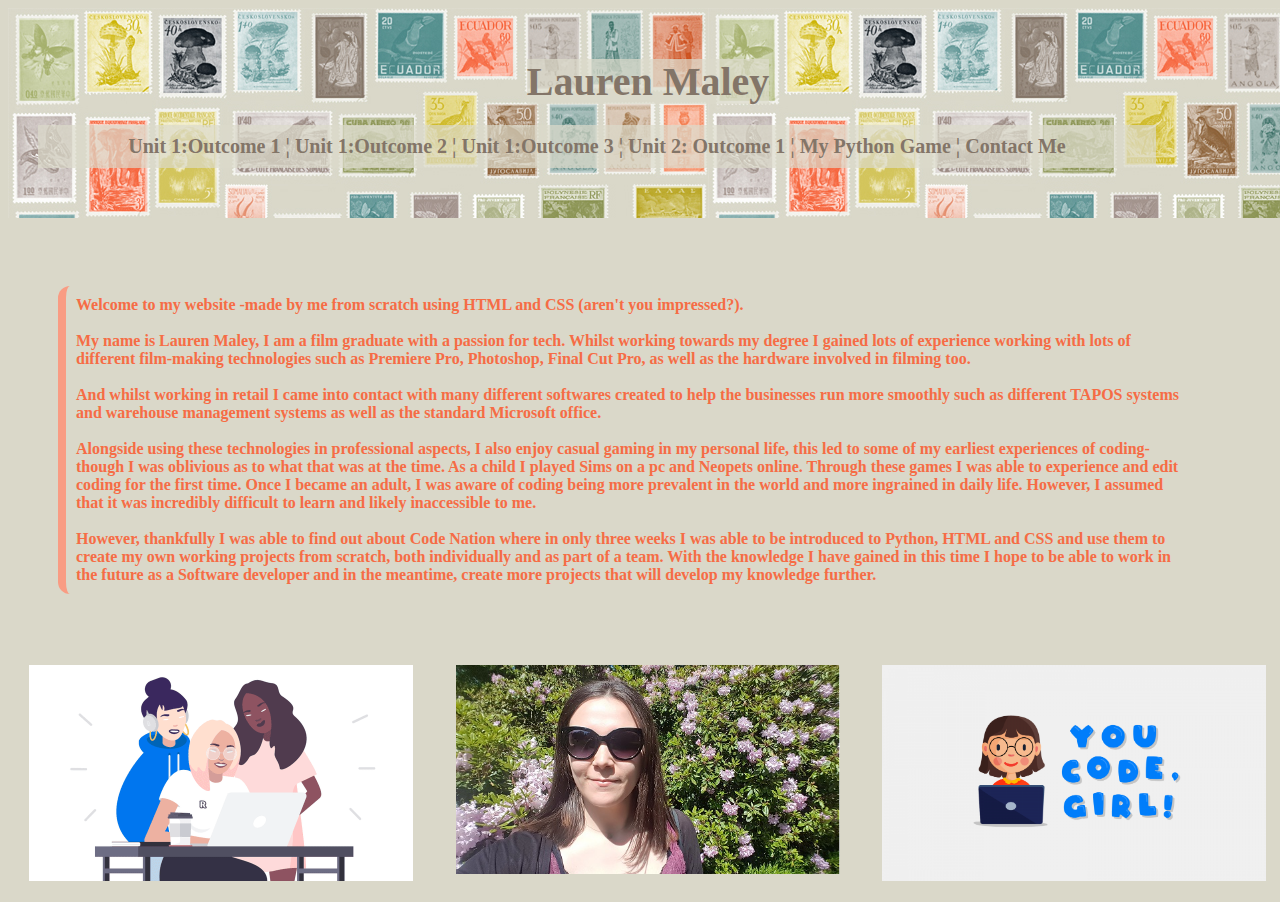
<file: index.html>
<!DOCTYPE html>
<html lang="en">
<head>
    <meta charset="UTF-8">
    <link rel="stylesheet" type="text/css" href="main.css">
    <title>Lauren Maley</title>
</head>
<body>

 
<div class = "monu">
  <p><a href="index.html"><h1>Lauren Maley</h1></a>
    <p class= "minimenu">
    <a href= "pageone.html"> Unit 1:Outcome 1 ¦</a>
    <a href= "pagetwo.html"> Unit 1:Outcome 2 ¦</a>
    <a href= "pagethree.html">Unit 1:Outcome 3 ¦</a>
    <a href= "pagefour.html"> Unit 2: Outcome 1 ¦</a>
    <a href= "python.html"> My Python Game ¦</a>
    <a href= "contactme.html"> Contact Me</a>
    </p>
</p></div>
<br>


<div><p class="index_box">
      <B> Welcome to my website -made by me from scratch using HTML and CSS (aren't you impressed?).
        <br>
        <br>
        My name is Lauren Maley, I am a film graduate with a passion for tech. Whilst working towards my degree I gained lots of experience working with lots of different film-making technologies such as Premiere Pro, Photoshop, Final Cut Pro, as well as the hardware involved in filming too. 
        <br>
        <br>
        And whilst working in retail I came into contact with many different softwares created to help the businesses run more smoothly such as  different TAPOS systems and warehouse management systems as well as the standard Microsoft office.
        <br>
        <br>
        Alongside using these technologies in professional aspects, I also enjoy casual gaming in my personal life, this led to some of my earliest experiences of coding- though I was oblivious as to what that was at the time. As a child I played Sims on a pc and Neopets online. Through these games I was able to experience and edit coding for the first time. Once I became an adult, I was aware of coding being more prevalent in the world and more ingrained in daily life. However, I assumed that it was incredibly difficult to learn and likely inaccessible to me. 
        <br>
        <br>
        However, thankfully I was able to find out about Code Nation where in only three weeks I was able to be introduced to Python, HTML and CSS and use them to create my own working projects from scratch, both individually and as part of a team. With the knowledge I have gained in this time I hope to be able to work in the future as a Software developer and in the meantime, create more projects that will develop my knowledge further.</B>
      <br>
  </p></div>
  <div> 
    <img class="pic"src="gcodes.png"> 
    <img class="pic"src="fafl.png"> 
    <img class="pic"src="codeg.png">
  </div>
</body>
</html>
</file>
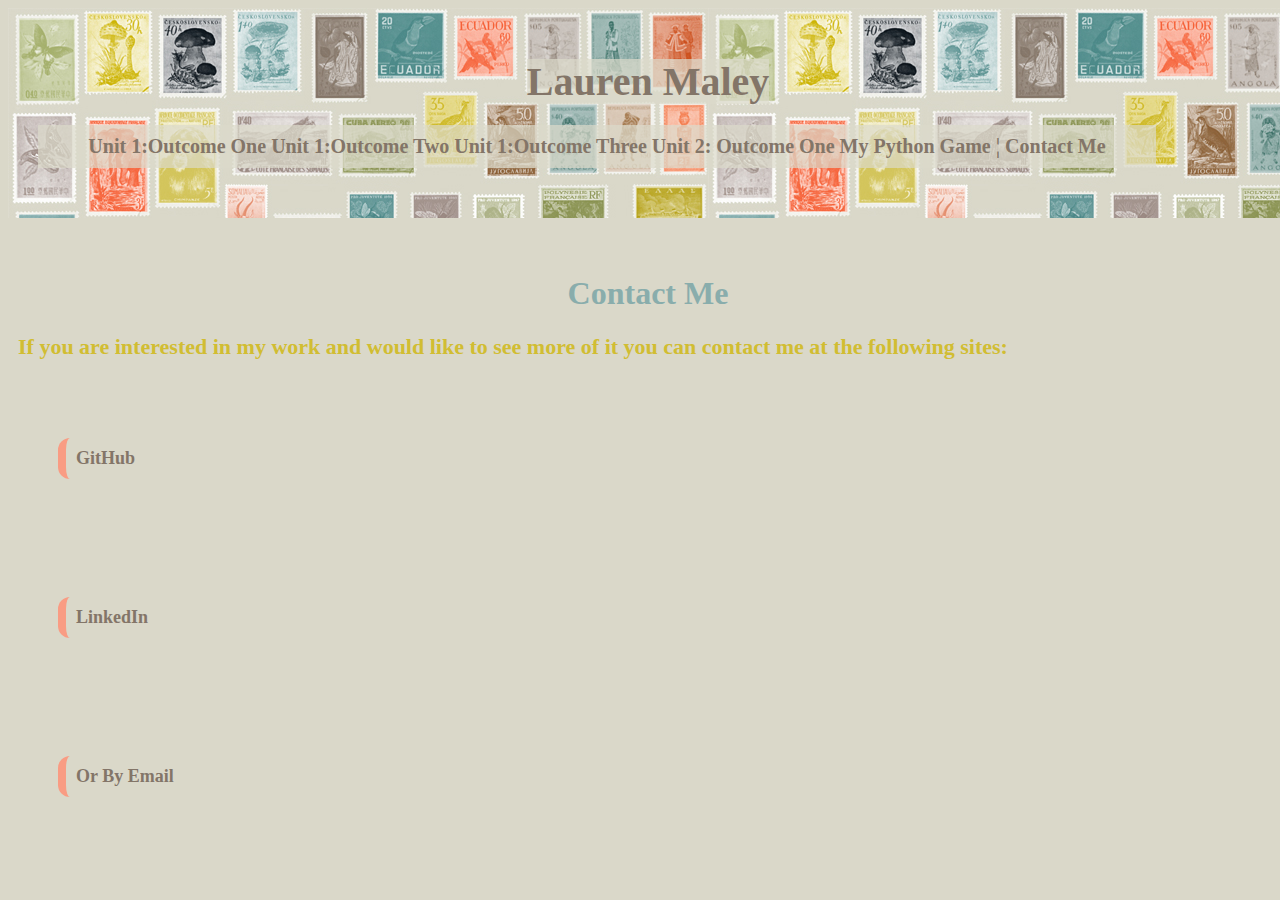
<file: contactme.html>
<!DOCTYPE html>
<html lang="en">
<head>
    <meta charset="UTF-8">
    <link rel="stylesheet" type="text/css" href="main.css">
    <title>Contact Me</title>
</head>
<body>
    <div class = "monu">
        <p><a href="index.html"><h1>Lauren Maley</h1></a>
          <p class= "minimenu">
          <a href= "pageone.html"> Unit 1:Outcome One</a>
          <a href= "pagetwo.html"> Unit 1:Outcome Two</a>
          <a href= "pagethree.html">Unit 1:Outcome Three</a>
          <a href= "pagefour.html"> Unit 2: Outcome One</a>
          <a href= "python.html"> My Python Game ¦</a>
          <a href= "contactme.html"> Contact Me</a>
          </p>
      </p></div>
      <br>
<br>

<h1 class= "sub_head">Contact Me</h1>
<div>
    <p class=page_c_heading>
        If you are interested in my work and would like to see more of it you can contact me at the following sites:
    </p>
    <br>
    <div>
    <p class=social>
        <a href="https://github.com/LaurenMaley">GitHub</a>
    </p>
    <br>
    <p class=social>
        <a href="https://www.linkedin.com/in/lmaley/">LinkedIn</a>
    </p>
    <br>
    <p class=social>
        <a href="mailto: memailivid@gmail.com">Or By Email</a>
    </p>
    </p>
    </div>
</div>
</body>
</html>
</file>
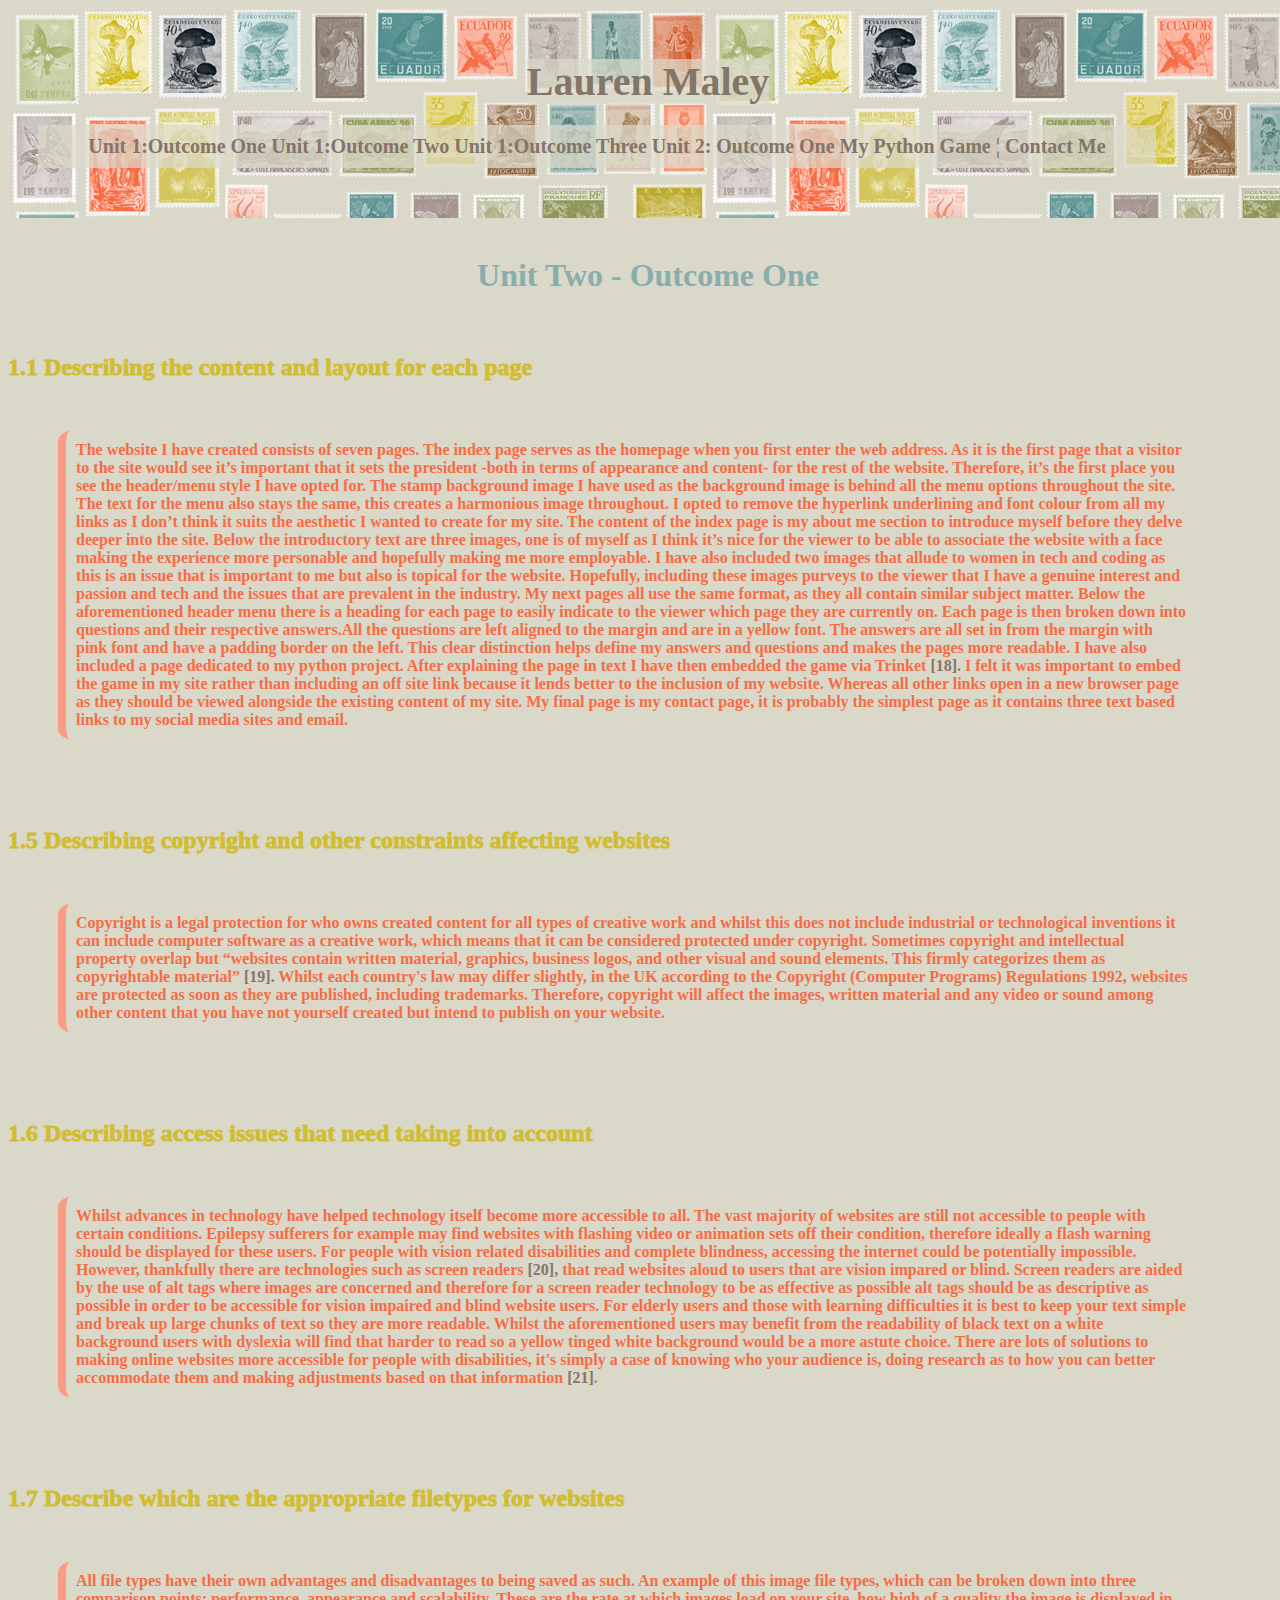
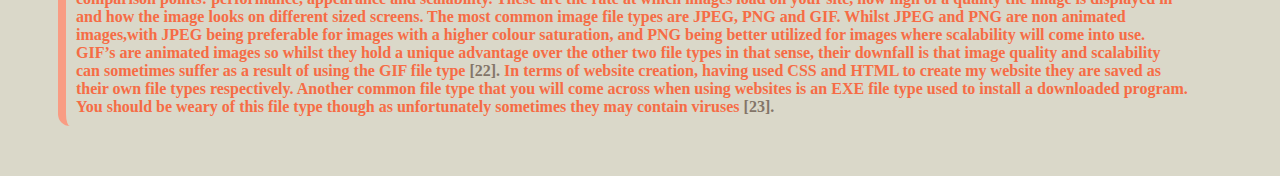
<file: pagefour.html>
<!DOCTYPE html>
<html lang="en">
<head>
    <meta charset="UTF-8">
    <link rel="stylesheet" type="text/css" href="main.css">
    <title>Unit 2- Outcome 1</title>
</head>
<body>
    <div class = "monu">
        <p><a href="index.html"><h1>Lauren Maley</h1></a>
          <p class= "minimenu">
          <a href= "pageone.html"> Unit 1:Outcome One</a>
          <a href= "pagetwo.html"> Unit 1:Outcome Two</a>
          <a href= "pagethree.html">Unit 1:Outcome Three</a>
          <a href= "pagefour.html"> Unit 2: Outcome One</a>
          <a href= "python.html"> My Python Game ¦</a>
          <a href= "contactme.html"> Contact Me</a>
          </p>
      </p></div>
      <br>
<h1 class=sub_head>Unit Two - Outcome One</h1>   
<div>
    <br>
    <h2 class="page_one_heading">1.1 Describing the content and layout for each page</h2>
    <P class="page_one_a">
        The website I have created consists of seven pages. The index page serves as the homepage when you first enter the web address. As it is the first page that a visitor to the site would see it’s important that it sets the president -both in terms of appearance and content- for the rest of the website. Therefore, it’s the first place you see the header/menu style I have opted for. The stamp background image I have used as the background image is behind all the menu options throughout the site. The text for the menu also stays the same, this creates a harmonious image throughout. I opted to remove the hyperlink underlining and  font colour from all my links as I don’t think it suits the aesthetic I wanted to create for my site. The content of the index page is my about me section to introduce myself before they delve deeper into the site. Below the introductory text are three images, one is of myself as I think it’s nice for the viewer to be able to associate the website with a face making the experience more personable and hopefully making me more employable. I have also included two images that allude to women in tech and coding as this is an issue that is important to me but also is topical for the website. Hopefully, including these images purveys to the viewer that I have a genuine interest and passion and tech and the issues that are prevalent in the industry. My next pages all use the same format, as they all contain similar subject matter. Below the aforementioned header menu there is a  heading for each page to easily indicate to the viewer which page they are currently on. Each page is then broken down into questions and their respective answers.All the questions are left aligned to the margin and are in a yellow font. The answers are all set in from the margin with pink font and have a padding border on the left. This clear distinction helps define my answers and questions and makes the pages more readable. I have also included a page dedicated to my python project. After explaining the page in text I have then embedded the game via Trinket <a href="https://trinket.io/">[18].</a> I felt it was important to embed the game in my site rather than including an off site link because it lends better to the inclusion of my website. Whereas all other links open in a new browser page as they should be viewed alongside the existing content of my site. My final page is my contact page, it is probably the simplest page as it contains three text based links to my social media sites and email.
    </P>
    <br>
    <h2 class="page_one_heading">1.5 Describing copyright and other constraints affecting websites</h2>
    <P class="page_one_a">
        Copyright is a legal protection for who owns created content for all types of creative work and whilst this does not include industrial or technological inventions it can include computer software as a creative work, which means that it can be considered protected under copyright. Sometimes copyright and intellectual property overlap but “websites contain written material, graphics, business logos, and other visual and sound elements. This firmly categorizes them as copyrightable material” <a href="https://www.termsfeed.com/blog/website-copyright-law/#U_K">[19].</a> Whilst each country's law may differ slightly, in the UK according to the Copyright (Computer Programs) Regulations 1992, websites are protected as soon as they are published, including trademarks. Therefore, copyright will affect the images, written material and  any video or sound among other content that you have not yourself created but intend to publish on your website.
    </P>
    <br>
    <h2 class="page_one_heading">1.6 Describing access issues that need taking into account</h2>
    <P class="page_one_a">
        Whilst advances in technology have helped technology itself become more accessible to all. The vast majority of websites are still not accessible to people with certain conditions. Epilepsy sufferers for example may find websites with flashing video or animation sets off their condition, therefore ideally a flash warning should be displayed for these users. For people with vision related disabilities and complete blindness, accessing the internet could be potentially impossible. However, thankfully there are technologies such as screen readers <a href="https://www.afb.org/blindness-and-low-vision/using-technology/assistive-technology-products/screen-readers">[20],</a> that read websites aloud to users that are vision impared or blind. Screen readers are aided by the use of alt tags where images are concerned and therefore for a screen reader technology to be as effective as possible alt tags should be as descriptive as possible in order to be accessible for vision impaired and blind website users.  For elderly users and those with learning difficulties it is best to keep your text simple and break up large chunks of text so they are more readable. Whilst the aforementioned users may benefit from the readability of black text on a white background users with dyslexia will find that harder to read so a yellow tinged white background would be a more astute choice. There are lots of solutions to making online websites more accessible for people with disabilities, it's simply a case of knowing who your audience is, doing research as to how you can better accommodate them and making adjustments based on that information <a href= "https://mashable.com/2014/04/22/website-disability-friendly/?europe=true">[21]</a>.
    </P>
    <br>
    <h2 class="page_one_heading">1.7 Describe which are the appropriate filetypes for websites</h2>
    <P class="page_one_a">
        All file types have their own advantages and disadvantages to being saved as such. An example of this image file types, which can be broken down into three comparison points: performance, appearance and scalability. These are the rate at which images load on your site, how high of a quality the image is displayed in and how the image looks on different sized screens. The most common image file types are JPEG, PNG and GIF. Whilst JPEG and PNG are non animated images,with JPEG being preferable for images with a higher colour saturation, and PNG being better utilized for images where scalability will come into use. GIF’s are animated images so whilst they hold a unique advantage over the other two file types in that sense, their downfall is that image quality and scalability can sometimes suffer as a result of using the GIF file type <a href="https://themeisle.com/blog/best-image-format/">[22].</a> In terms of website creation, having used CSS and HTML to create my website they are saved as their own file types respectively. Another common file type that you will come across when using websites is an EXE file type used to install a downloaded program. You should be weary of this file type though as unfortunately sometimes they may contain viruses <a href=" https://www.yourhtmlsource.com/starthere/fileformats.html">[23].</a>
</div>
</p>
</div>
</body>
</html>
</file>
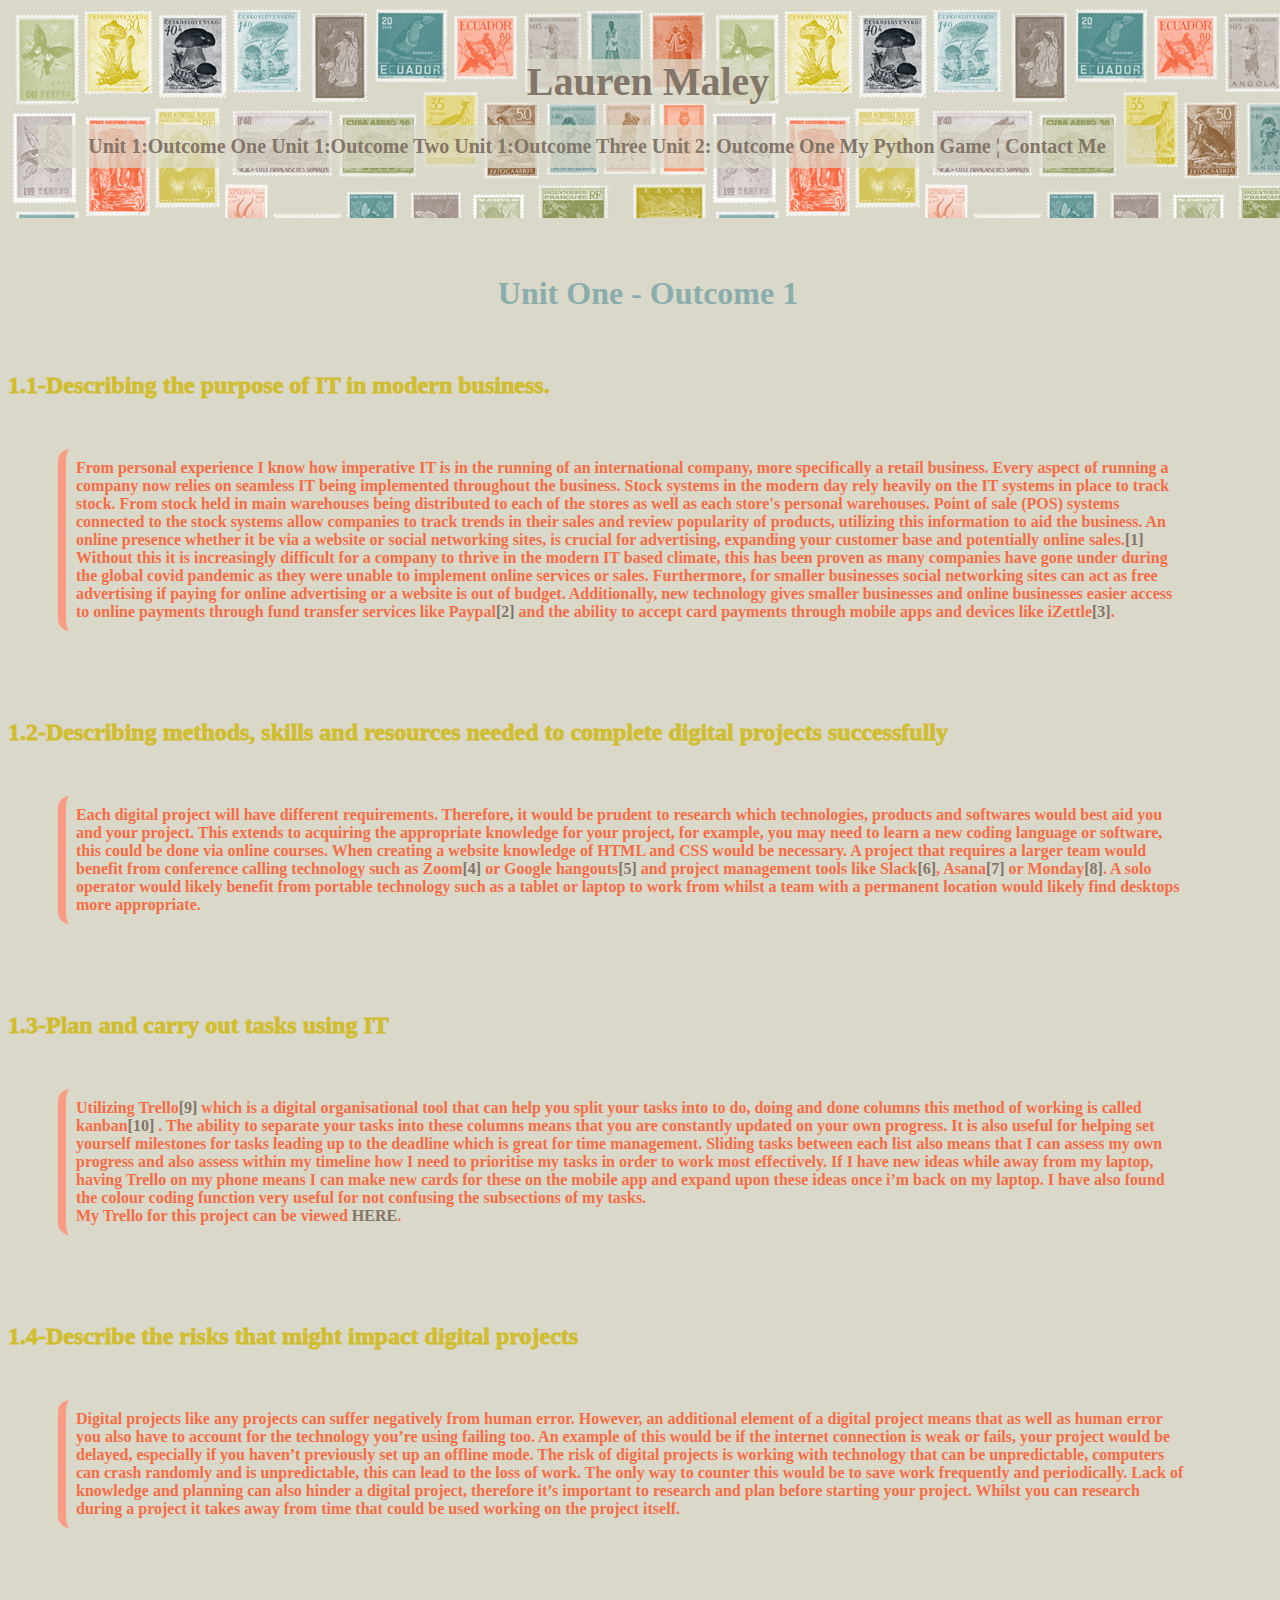
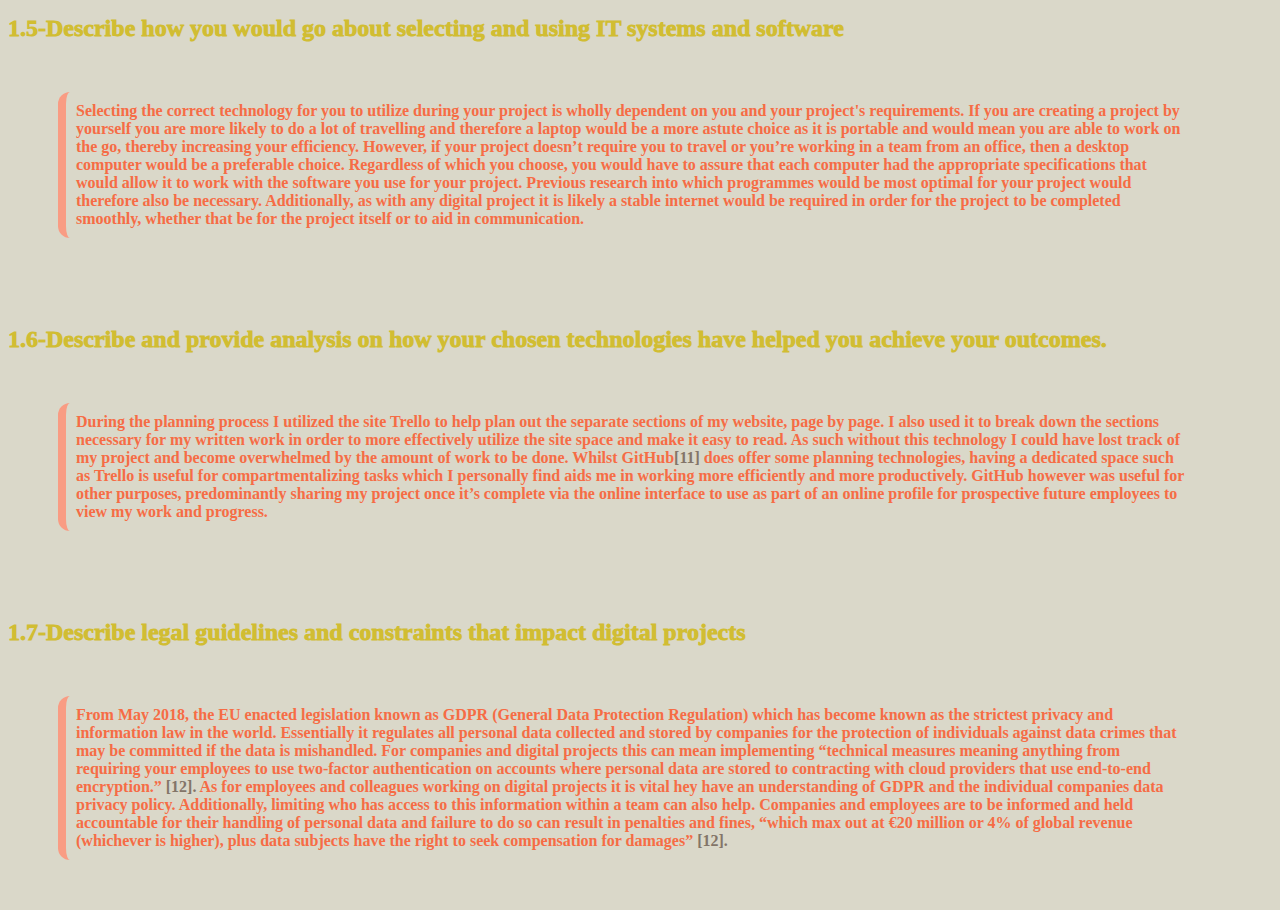
<file: pageone.html>
<!DOCTYPE html>
<html lang="en">
<head>
    <meta charset="UTF-8">
    <link rel="stylesheet" type="text/css" href="main.css">
    <title>Unit 1- Outcome 1</title>
</head>
<body>
  <div class = "monu">
    <p><a href="index.html"><h1>Lauren Maley</h1></a>
      <p class= "minimenu">
      <a href= "pageone.html"> Unit 1:Outcome One</a>
      <a href= "pagetwo.html"> Unit 1:Outcome Two</a>
      <a href= "pagethree.html">Unit 1:Outcome Three</a>
      <a href= "pagefour.html"> Unit 2: Outcome One</a>
      <a href= "python.html"> My Python Game ¦</a>
      <a href= "contactme.html"> Contact Me</a>
      </p>
  </p></div>
  <br>
      <br>
    <h1 class=sub_head>Unit One - Outcome 1</h1>
  <div>
  <br>
  <h2 class="page_one_heading">1.1-Describing the purpose of IT in modern business.</h2>
  <P class="page_one_a">
    From personal experience I know how imperative IT is in the running of an international company, more specifically a retail business. Every aspect of running a company now relies on seamless IT being implemented throughout the business. Stock systems in the modern day rely heavily on the IT systems in place to track stock. From stock held in main warehouses being distributed to each of the stores as well as each store's personal warehouses. Point of sale (POS) systems connected to the stock systems allow companies to track trends in their sales and review popularity of products, utilizing this information to aid the business. An online presence whether it be via a website or social networking sites, is crucial for advertising, expanding your customer base and potentially online sales.<a href= "https://smallbusiness.chron.com/information-technology-its-role-modern-organization-1800.html">[1]</a> Without this it is increasingly difficult for a company to thrive in the modern IT based climate, this has been proven as many companies have gone under during the global covid pandemic as they were unable to implement online services or sales. Furthermore, for smaller businesses social networking sites can act as free advertising if paying for online advertising or a website is out of budget. Additionally, new technology gives smaller businesses and online businesses easier access to online payments through fund transfer services like Paypal<a href="https://www.paypal.com/">[2]</a> and the ability to accept card payments through mobile apps and devices like iZettle<a href="https://www.izettle.com/gb">[3]</a>.
  </P>
  <br>
  <h2 class="page_one_heading">1.2-Describing methods, skills and resources needed to complete digital projects successfully</h2>
  <p class="page_one_a">
    Each digital project will have different requirements. Therefore, it would be prudent to research which technologies, products and softwares would best aid you and your project. This extends to acquiring the appropriate knowledge for your project, for example, you may need to learn a new coding language or software, this could be done via online courses. When creating a website knowledge of HTML and CSS would be necessary. A project that requires a larger team would benefit from conference calling technology such as Zoom<a href="https://zoom.us/">[4]</a> or Google hangouts<a href="https://chrome.google.com/webstore/detail/google-hangouts/nckgahadagoaajjgafhacjanaoiihapd?hl=en">[5]</a> and project management tools like Slack<a href="https://slack.com/intl/en-gb/">[6]</a>, Asana<a href="https://asana.com/campaign/pac/see?&utm_campaign=Brand--UK--EN--Core--EX&utm_source=google&utm_medium=pd_cpc_br&gclid=CjwKCAjwsan5BRAOEiwALzomX9HeLCzZx2ChFnlNR7c9Ba1CsZlXy0TlAh8dqY1odJUtPX7aCSKa6BoCOIYQAvD_BwE&gclsrc=aw.ds">[7]</a> or Monday<a href="https://monday.com/?utm_source=adwordsbrand&utm_campaign=gb-brand-e-desk&aw_keyword=monday&aw_match_type=e&gclid=CjwKCAjw34n5BRA9EiwA2u9k37zd4difQ-49oTu68313NJXHFbaz72-IulhB2CoCv3L5yff-jmipRxoC1J4QAvD_BwE">[8]</a>. A solo operator would likely benefit from portable technology such as a tablet or laptop to work from whilst a team with a permanent location would likely find desktops more appropriate.
  </p>
  <br>
  <h2 class="page_one_heading">1.3-Plan and carry out tasks using IT </h2>
  <p class="page_one_a">
    Utilizing Trello<a href="https://trello.com/home">[9]</a> which is a digital organisational tool that can help you split your tasks into to do, doing and done columns this method of working is called kanban<a href="https://kanbanize.com/kanban-resources/getting-started/what-is-kanban">[10]</a> . The ability to separate your tasks into these columns means that you are constantly updated on your own progress. It is also useful for helping set yourself milestones for tasks leading up to the deadline which is great for time management. Sliding tasks between each list also means that I can assess my own progress and also assess within my timeline how I need to prioritise my tasks in order to work most effectively. If I have new ideas while away from my laptop, having Trello on my phone means I can make new cards for these on the mobile app and expand upon these ideas once i’m back on my laptop. I have also found the colour coding function very useful for not confusing the subsections of my tasks.
    <br>
    My Trello for this project can be viewed <a href= "https://trello.com/b/qxswMTWF/website-coursework">HERE</a>.
  </p>
  <br>
  <h2 class="page_one_heading">1.4-Describe the risks that might impact digital projects </h2>
  <p class="page_one_a">
    Digital projects like any projects can suffer negatively from human error. However, an additional element of  a digital project means that as well as human error you also have to account for the technology you’re using failing too. An example of this would be if the internet connection is weak or fails, your project would be delayed, especially if you haven’t previously set up an offline mode. The risk of digital projects is working with technology that can be unpredictable, computers can crash randomly and is unpredictable, this can lead to the loss of work. The only way to counter this would be to save work frequently and periodically. Lack of knowledge and planning can also hinder a digital project, therefore it’s important to research and plan before starting your project. Whilst you can research during a project it takes away from time that could be used working on the project itself.
  </p>
  <br>
  <h2 class="page_one_heading">1.5-Describe how you would go about selecting and using IT systems and software</h2>
  <p class="page_one_a">
    Selecting the correct technology for you to utilize during your project is wholly dependent on you and your project's requirements. If you are creating a project by yourself you are more likely to do a lot of travelling and therefore a laptop would be a more astute choice as it is portable and would mean you are able to work on the go, thereby increasing your efficiency. However, if your project doesn’t require you to travel or you’re working in a team from an office, then a desktop computer would be a preferable choice. Regardless of which you choose, you would have to assure that each computer had the appropriate specifications that would allow it to work with the software you use for your project. Previous research into which programmes would be most optimal for your project would therefore also be necessary. Additionally, as with any digital project it is likely a stable internet would be required in order for the project to be completed smoothly, whether that be for the project itself or to aid in communication.
  </p>
  <br>
  <h2 class="page_one_heading">1.6-Describe and provide analysis on how your chosen technologies have helped you achieve your outcomes.</h2>
  <p class="page_one_a">
    During the planning process I utilized the site Trello to help plan out the separate sections of my website, page by page. I also used it to break down the sections necessary for my written work in order to more effectively utilize the site space and make it easy to read. As such without this technology I could have lost track of my project and become overwhelmed by the amount of work to be done. Whilst GitHub<a href="https://github.com/">[11]</a> does offer some planning technologies, having a dedicated space such as Trello is useful for compartmentalizing tasks which I personally find aids me in working more efficiently and more productively. GitHub however was useful for other purposes, predominantly sharing my project once it’s complete via the online interface to use as part of an online profile for prospective future employees to view my work and progress.
  </p>
  <br>
  <h2 class="page_one_heading">1.7-Describe legal guidelines and constraints that impact digital projects</h2>
  <p class="page_one_a">
    From May 2018, the EU enacted legislation known as GDPR (General Data Protection Regulation) which has become known as the strictest privacy and information law in the world. Essentially it regulates all personal data collected and stored by companies for the protection of individuals against data crimes that may be committed if the data is mishandled. For companies and digital projects this can mean implementing “technical measures meaning anything from requiring your employees to use two-factor authentication on accounts where personal data are stored to contracting with cloud providers that use end-to-end encryption.” <a href="https://gdpr.eu/what-is-gdpr/">[12].</a> As for employees and colleagues working on digital projects it is vital hey have an understanding of GDPR and the individual companies data privacy policy. Additionally, limiting who has access to this information within a team can also help. Companies and employees are to be informed and held accountable for their handling of personal data and failure to do so can result in penalties and fines, “which max out at €20 million or 4% of global revenue (whichever is higher), plus data subjects have the right to seek compensation for damages” <a href="https://gdpr.eu/what-is-gdpr/">[12].</a>
  </p>
  </div>
</body>
</html>
</file>
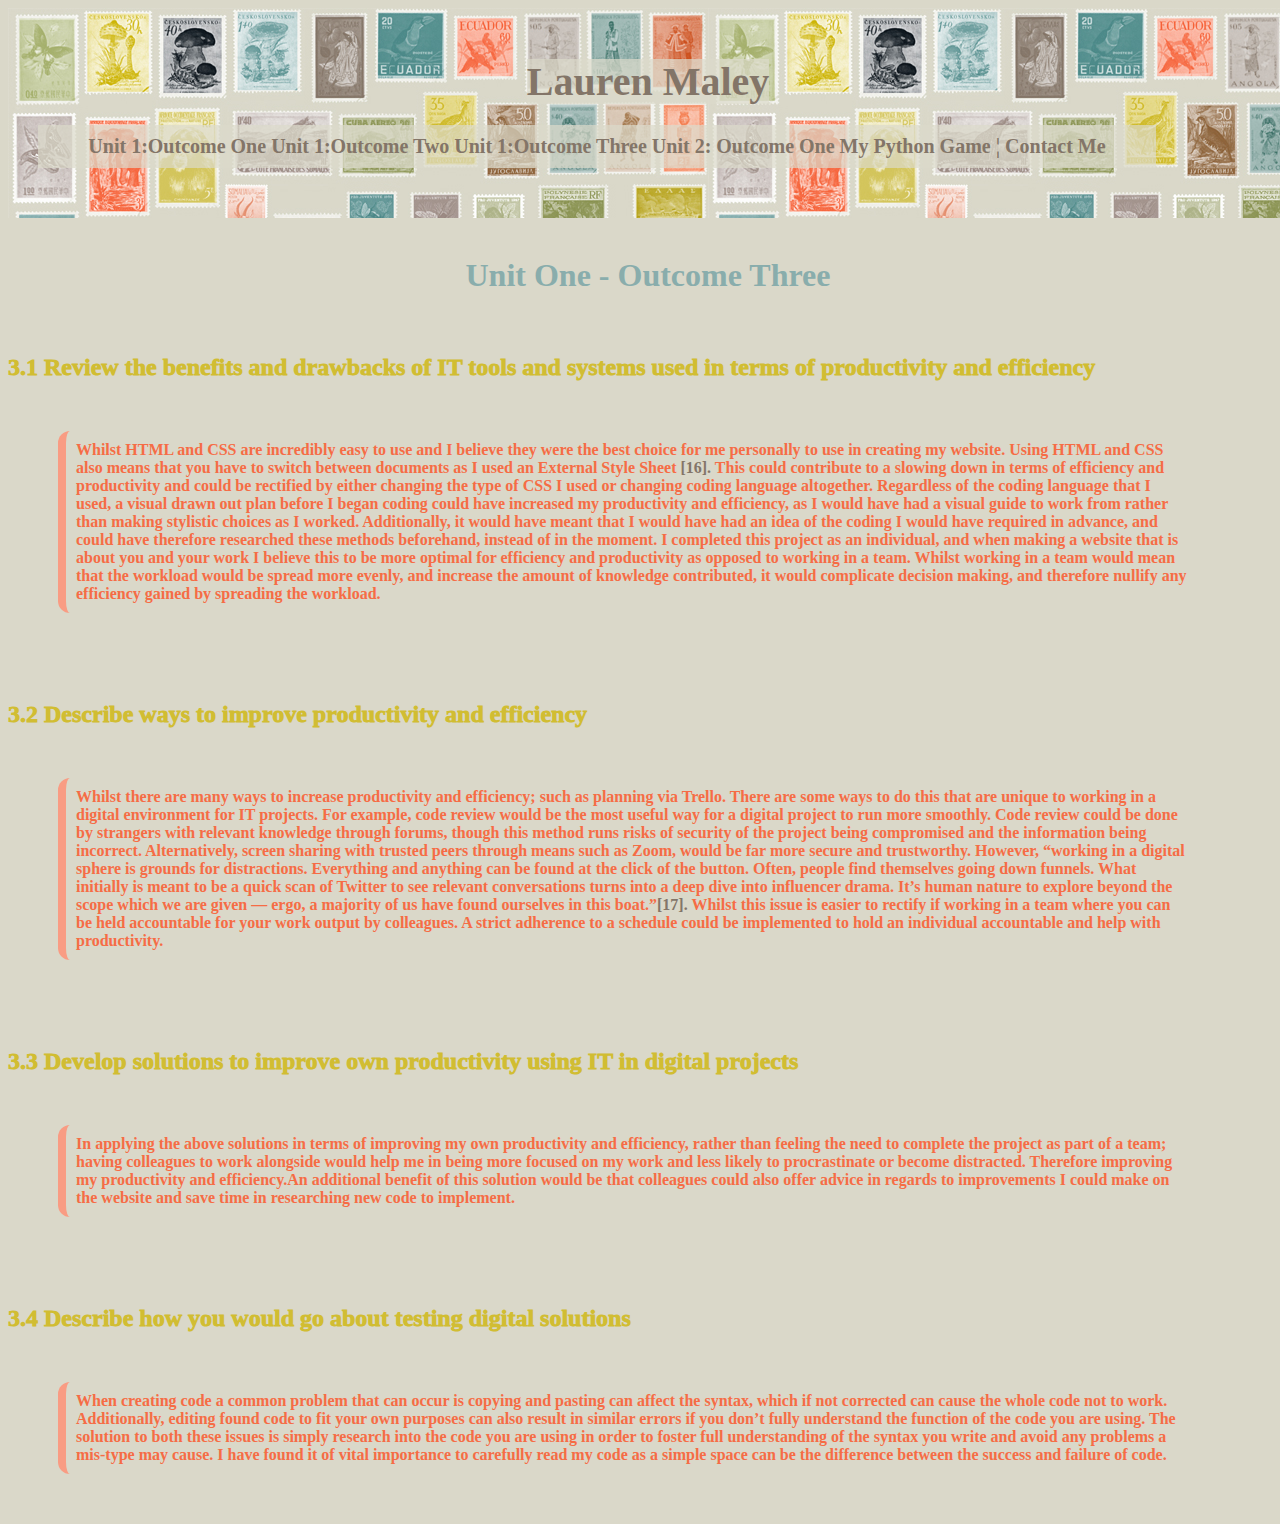
<file: pagethree.html>
<!DOCTYPE html>
<html lang="en">
<head>
    <meta charset="UTF-8">
    <link rel="stylesheet" type="text/css" href="main.css">
    <title>Unit 1- Outcome 3</title>
</head>
<body>
    <div class = "monu">
        <p><a href="index.html"><h1>Lauren Maley</h1></a>
          <p class= "minimenu">
          <a href= "pageone.html"> Unit 1:Outcome One</a>
          <a href= "pagetwo.html"> Unit 1:Outcome Two</a>
          <a href= "pagethree.html">Unit 1:Outcome Three</a>
          <a href= "pagefour.html"> Unit 2: Outcome One</a>
          <a href= "python.html"> My Python Game ¦</a>
          <a href= "contactme.html"> Contact Me</a>
          </p>
      </p></div>
      <br>
    <h1 class=sub_head>Unit One - Outcome Three</h1>
    <div>
        <br>
        <h2 class="page_one_heading">3.1 Review the benefits and drawbacks of IT tools and systems used in terms of productivity and efficiency</h2>
        <P class="page_one_a">
            Whilst HTML and CSS are incredibly easy to use and I believe they were the best choice for me personally to use in creating my website. Using HTML and CSS also means that you have to switch between documents as I used an External Style Sheet <a href="https://www.hostinger.com/tutorials/difference-between-inline-external-and-internal-css">[16].</a> This could contribute to a slowing down in terms of efficiency and productivity and could be rectified by either changing the type of CSS I used or changing coding language altogether. Regardless of the coding language that I used, a visual drawn out plan before I began coding could have increased my productivity and efficiency, as I would have had a visual guide to work from rather than making stylistic choices as I worked. Additionally, it would have meant that I would have had an idea of the coding I would have required in advance, and could have therefore researched these methods beforehand, instead of in the moment. I completed this project as an individual, and when making a website that is about you and your work I believe this to be more optimal for efficiency and productivity as opposed to working in a team. Whilst working in a team would mean that the workload would be spread more evenly, and increase the amount of knowledge contributed, it would complicate decision making, and therefore nullify any efficiency gained by spreading the workload.
        </P>
        <br>
        <h2 class="page_one_heading">3.2 Describe ways to improve productivity and efficiency</h2>
        <P class="page_one_a">
            Whilst there are many ways to increase productivity and efficiency; such as planning via Trello. There are some ways to do this that are unique to working in a digital environment for IT  projects. For example, code review would be the most useful way for a digital project to run more smoothly. Code review could be done by strangers with relevant knowledge through forums, though this method runs risks of security of the project being compromised and the information being incorrect. Alternatively, screen sharing with trusted peers through means such as Zoom, would be far more secure and trustworthy. However, “working in a digital sphere is grounds for distractions. Everything and anything can be found at the click of the button. Often, people find themselves going down funnels. What initially is meant to be a quick scan of Twitter to see relevant conversations turns into a deep dive into influencer drama. It’s human nature to explore beyond the scope which we are given — ergo, a majority of us have found ourselves in this boat.”<a href="https://readwrite.com/2019/10/01/5-ways-digital-world-advancements-improve-productivity/">[17].</a> Whilst this issue is easier to rectify if working in a team where you can be held accountable for your work output by colleagues. A strict adherence to a schedule could be implemented to hold an individual accountable and help with productivity.
        </P>
        <br>
        <h2 class="page_one_heading">3.3 Develop solutions to improve own productivity using IT in digital projects</h2>
        <P class="page_one_a">
            In applying the above solutions in terms of improving my own productivity and efficiency, rather than feeling the need to complete the project as part of a team; having colleagues to work alongside would help me in being more focused on my work and less likely to procrastinate or become distracted. Therefore improving my productivity and efficiency.An additional benefit of this solution would be that colleagues could also offer advice in regards to improvements I could make on the website and save time in researching new code to implement.
        </P>
        <br>
        <h2 class="page_one_heading">3.4 Describe how you would go about testing digital solutions</h2>
        <P class="page_one_a">
            When creating code a common problem that can occur is copying and pasting can affect the syntax, which if not corrected can cause the whole code not to work. Additionally, editing found code to fit your own purposes can also result in similar errors if you don’t fully understand the function of the code you are using. The solution to both these issues is simply research into the code you are using in order to foster full understanding of the syntax you write and avoid any problems a mis-type may cause. I have found it of vital importance to carefully read my code as a simple space can be the difference between the success and failure of code.
        </P>
</div>
</body>
</html>
</file>
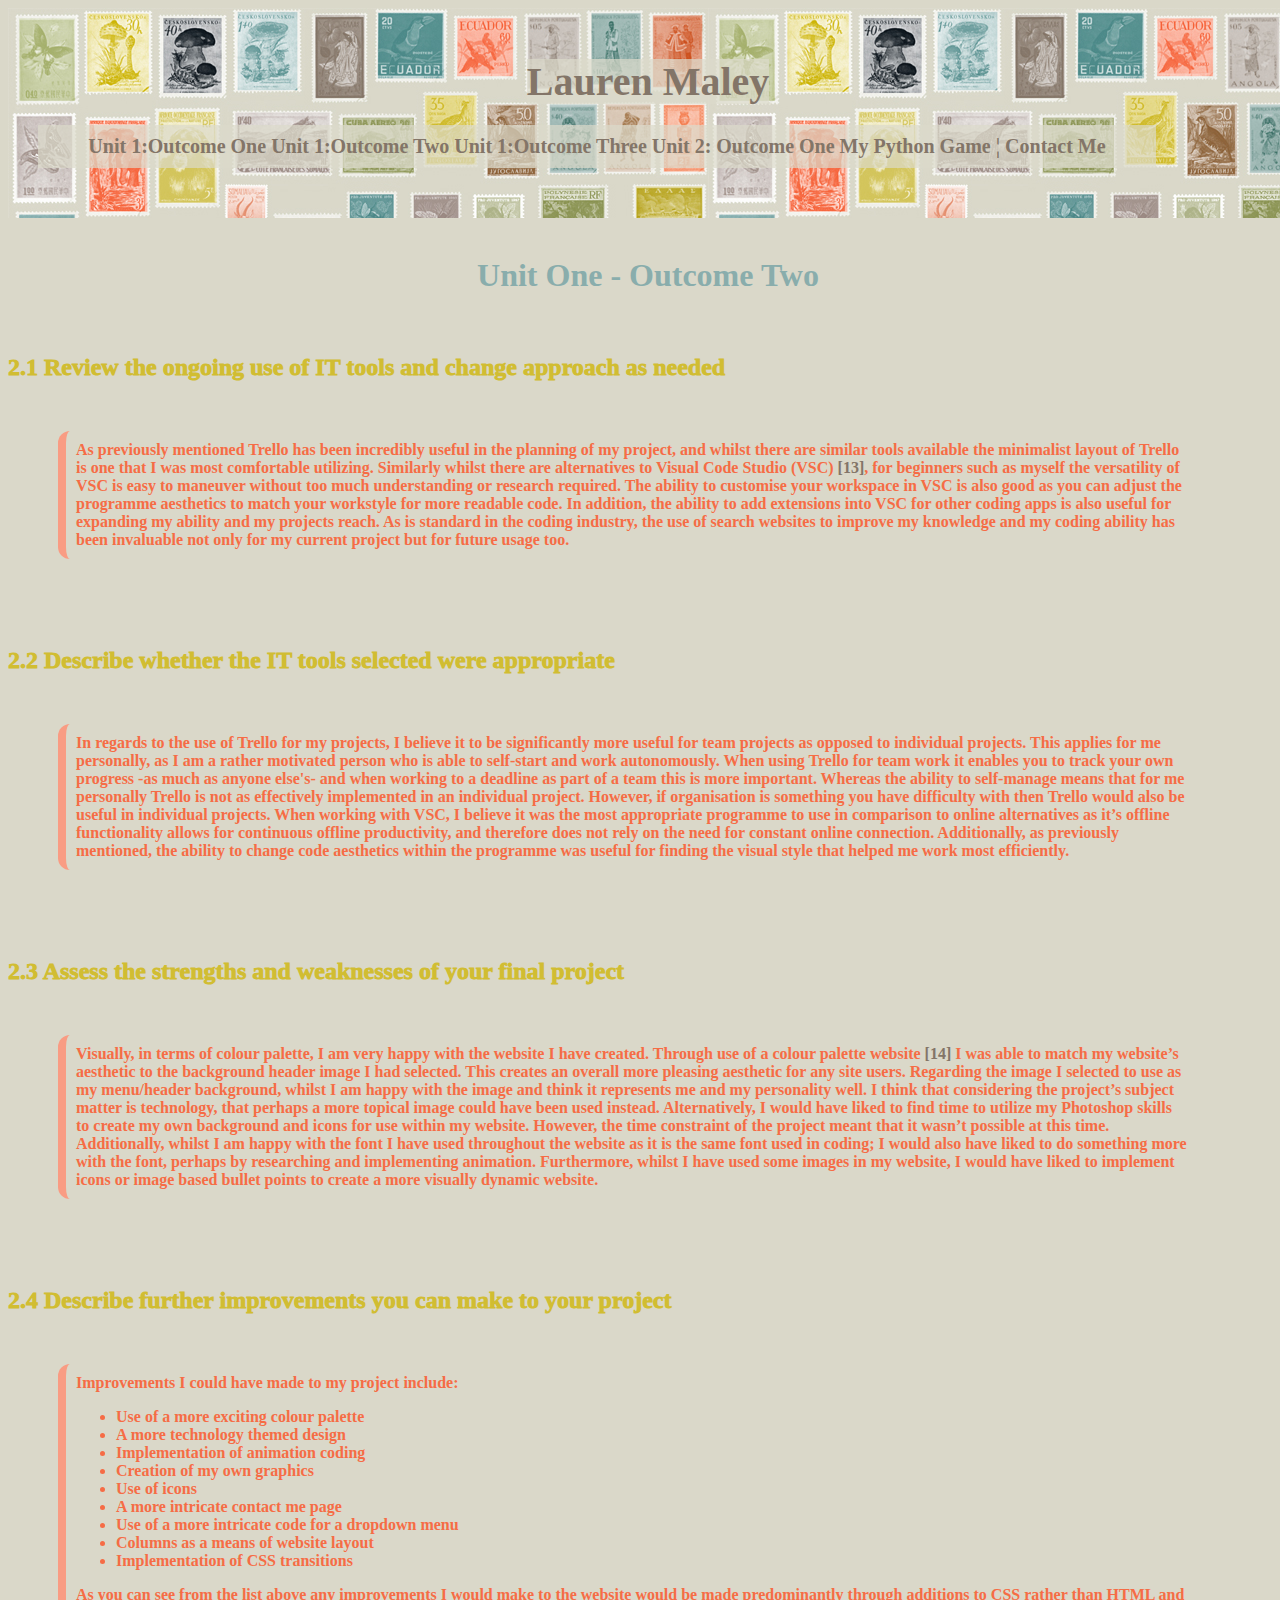
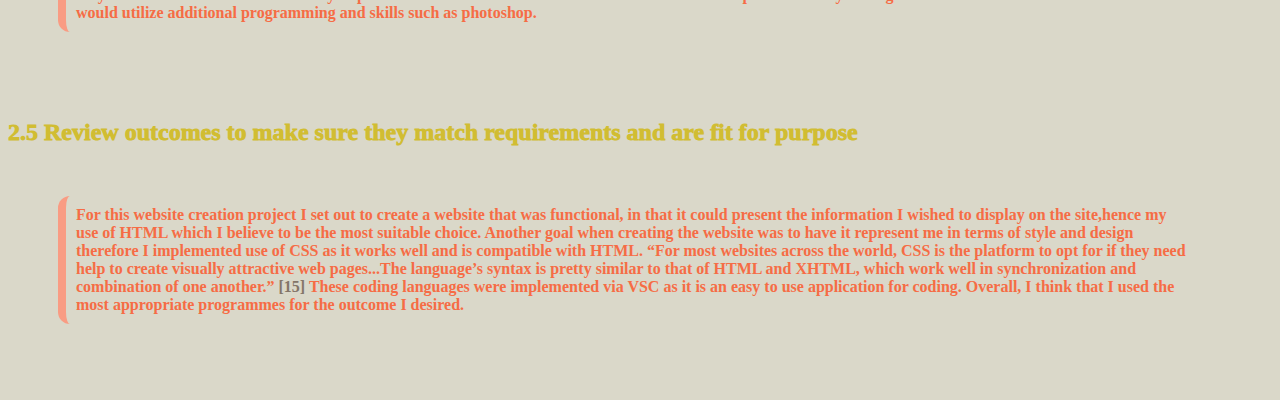
<file: pagetwo.html>
<!DOCTYPE html>
<html lang="en">
<head>
    <meta charset="UTF-8">
    <link rel="stylesheet" type="text/css" href="main.css">
    <title>Unit 1- Outcome 2</title>
</head>
<body>
    <div class = "monu">
        <p><a href="index.html"><h1>Lauren Maley</h1></a>
          <p class= "minimenu">
          <a href= "pageone.html"> Unit 1:Outcome One</a>
          <a href= "pagetwo.html"> Unit 1:Outcome Two</a>
          <a href= "pagethree.html">Unit 1:Outcome Three</a>
          <a href= "pagefour.html"> Unit 2: Outcome One</a>
          <a href= "python.html"> My Python Game ¦</a>
          <a href= "contactme.html"> Contact Me</a>
          </p>
      </p></div>
      <br>
    <h1 class=sub_head>Unit One - Outcome Two</h1>
    <div>
    <br>
    <h2 class="page_one_heading">2.1 Review the ongoing use of IT tools and change approach as needed</h2>
    <P class="page_one_a">
        As previously mentioned Trello has been incredibly useful in the planning of my project, and whilst there are similar tools available the minimalist layout of Trello is one that I was most comfortable utilizing. Similarly whilst there are alternatives to Visual Code Studio (VSC) <a href="https://code.visualstudio.com/">[13]</a>, for beginners such as myself the versatility of VSC is easy to maneuver without too much understanding or research required. The ability to customise your workspace in VSC is also good as you can adjust the programme aesthetics to match your workstyle for more readable code. In addition, the ability to add extensions into VSC for other coding apps is also useful for expanding my ability and my projects reach. As is standard in the coding industry, the use of search websites to improve my knowledge and my coding ability has been invaluable not only for my current project but for future usage too.
    </P>
    <br>
    <h2 class="page_one_heading">2.2 Describe whether the IT tools selected were appropriate </h2>
    <P class="page_one_a">
        In regards to the use of Trello for my projects, I believe it to be significantly more useful for team projects as opposed to individual projects. This applies for me personally, as I am a rather motivated person who is able to self-start and work autonomously. When using Trello for team work it enables you to track your own progress -as much as anyone else's- and when working to a deadline as part of a team this is more important. Whereas the ability to self-manage means that for me personally Trello is not as effectively implemented in an individual project. However, if organisation is something you have difficulty with then Trello would also be useful in individual projects.  When working with VSC, I believe it was the most appropriate programme to use in comparison to online alternatives as it’s offline functionality allows for continuous offline productivity, and therefore does not rely on the need for constant online connection. Additionally, as previously mentioned, the ability to change code aesthetics within the programme was useful for finding the visual style that helped me work most efficiently. 
    </P>
    <br>
    <h2 class="page_one_heading">2.3 Assess the strengths and weaknesses of your final project</h2>
    <P class="page_one_a">
        Visually, in terms of colour palette, I am very happy with the website I have created. Through use of a colour palette website <a href="https://imagecolorpicker.com/en/">[14]</a> I was able to match my website’s aesthetic to the background header image I had selected. This creates an overall more pleasing aesthetic for any site users. Regarding the image I selected to use as my menu/header background, whilst I am happy with the image and think it represents me and my personality well. I think that considering the project’s subject matter is technology, that perhaps a more topical image could have been used instead. Alternatively, I would have liked to find time to utilize my Photoshop skills to create my own background and icons for use within my website. However, the time constraint of the project meant that it wasn’t possible at this time. Additionally, whilst I am happy with the font I have used throughout the website as it is the same font used in coding; I would also have liked to do something more with the font, perhaps by researching and implementing animation. Furthermore, whilst I have used some images in my website, I would have liked to implement icons or image based bullet points to create a more visually dynamic website.
    </P>
    <br>
    <h2 class="page_one_heading">2.4 Describe further improvements you can make to your project</h2>
    <div class="page_one_a">
        Improvements I could have made to my project include:
    <ul>
        <li>Use of a more exciting colour palette</li>
        <li>A more technology themed design</li>
        <li>Implementation of animation coding</li>
        <li>Creation of my own graphics</li>
        <li>Use of icons</li>
        <li>A more intricate contact me page</li>
        <li>Use of a more intricate code for a dropdown menu</li>
        <li>Columns as a means of website layout</li>
        <li>Implementation of CSS transitions</li>
    </ul>
        As you can see from the list above any improvements I would make to the website would be made predominantly through additions to CSS rather than HTML and would utilize additional programming and skills such as photoshop.
</div>
    <br>
    <h2 class="page_one_heading">2.5 Review outcomes to make sure they match requirements and are fit for purpose</h2>
    <P class="page_one_a">
        For this website creation project I set out to create a website that was functional, in that it could present the information I wished to display on the site,hence my use of HTML which I believe to be the most suitable choice. Another goal when creating the website was to have it represent me in terms of style and design therefore I implemented use of CSS as it works well and is compatible with HTML. “For most websites across the world, CSS is the platform to opt for if they need help to create visually attractive web pages...The language’s syntax is pretty similar to that of HTML and XHTML, which work well in synchronization and combination of one another.” <a href="https://www.cleverism.com/programming-languages-web-development/">[15]</a> These coding languages were implemented via VSC as it is an easy to use application for coding. Overall, I think that I used the most appropriate programmes for the outcome I desired.
    </P>
    <br>
    </div>
</div>
</body>
</html>
</file>
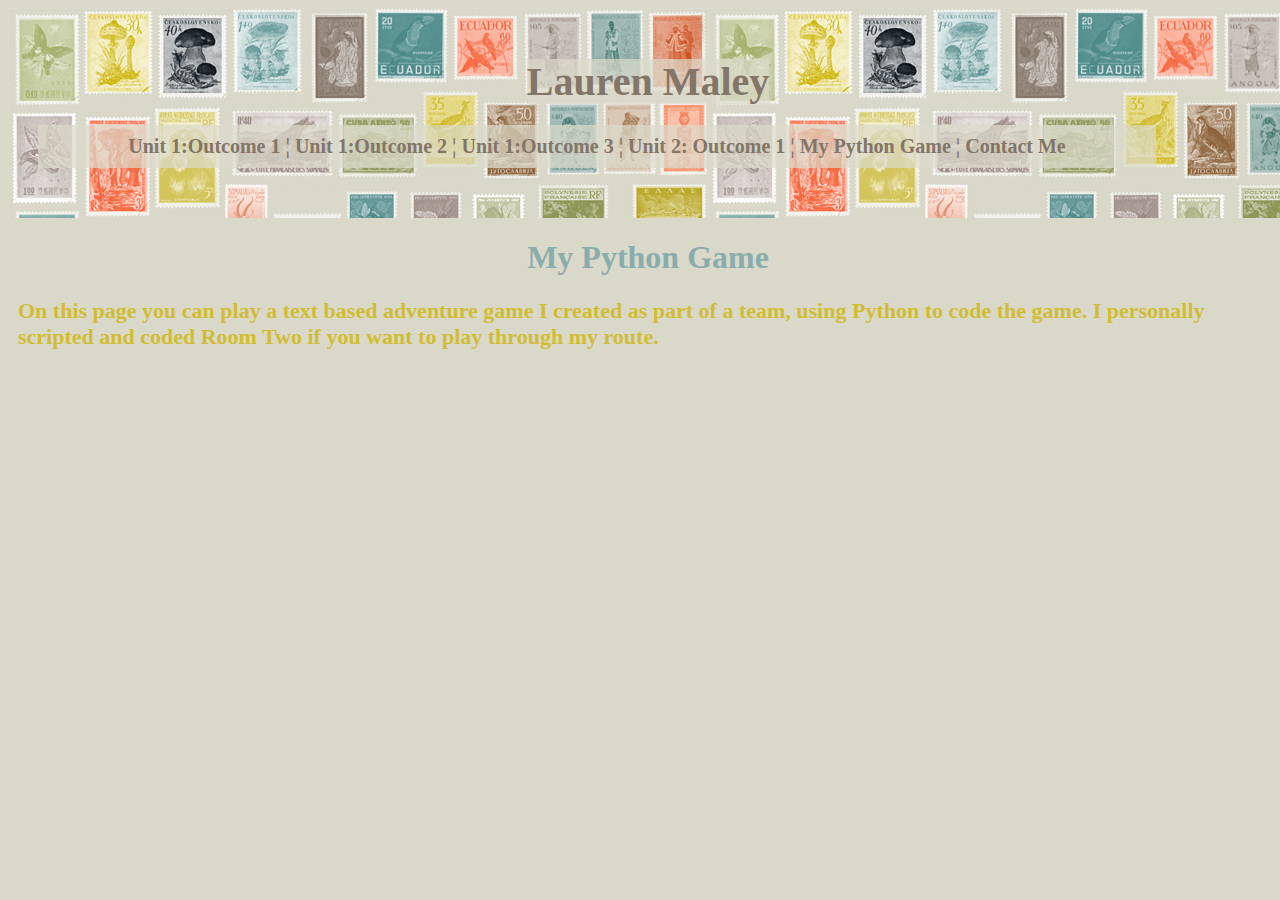
<file: python.html>
<!DOCTYPE html>
<html lang="en">
<head>
    <meta charset="UTF-8">
    <link rel="stylesheet" type="text/css" href="main.css">
    <title>Python Game</title>
</head>
<body>
  
 
<div class = "monu">
    <p><a href="index.html"><h1>Lauren Maley</h1></a>
      <p class= "minimenu">
      <a href= "pageone.html"> Unit 1:Outcome 1 ¦</a>
      <a href= "pagetwo.html"> Unit 1:Outcome 2 ¦</a>
      <a href= "pagethree.html">Unit 1:Outcome 3 ¦</a>
      <a href= "pagefour.html"> Unit 2: Outcome 1 ¦</a>
      <a href= "python.html"> My Python Game ¦</a>
      <a href= "contactme.html"> Contact Me</a>
      </p>
  </p></div>

  <h1 class= "sub_head">My Python Game</h1>
  <div>
      <p class=page_c_heading>
          On this page you can play a text based adventure game I created as part of a team, using Python to code the game. I personally scripted and coded Room Two if you want to play through my route.
      </p>
      <br>
    </div>
        <iframe src="https://trinket.io/embed/python/88e6b127e7?outputOnly=true&start=result" width="100%" height="356" frameborder="0" marginwidth="0" marginheight="0" allowfullscreen></iframe>
  <br>  
</body>
</html>
</file>
<file: main.css>
a, a:hover, a:focus, a:active, a:visited {
    color: rgb(131, 117, 104);
    text-decoration: none;
}
body {
    background-color:rgb(218, 216, 201);
    font-family: 'Source Code Pro';font-size: 16px; font-weight: bold;
    width: 100%;
    height: auto;
    background-color: rgb(218, 216, 201);
}
.monu {
    text-align: center;
    background-image: url("special-delivery.jpg");
    font-style: bold;
    padding: 30px;
    font-size: 20px;
}
.monu h1 {
    background-color: rgba(220, 218, 202, 0.7);
    display: inline;
}
.minimenu {
    text-align: center;
    padding: 10px;
    background-color: rgba(220, 218, 202, 0.7);
    width: 90%;
}
.index_box {
    color: rgb(246, 108, 69);
    background-color: rgba(220, 218, 202, );
    padding-top: 10px;
    padding-right: 50px;
    padding-bottom: 10px;
    padding-left: 10px;
    margin: 50px;
    text-align: centre;
    border-left: 5px;
    border-left-style:solid;
    border-left-width: 8px;
    border-left-color: rgb(249, 156, 131); 
    border-radius: 12px
 }
.sub_head{
    text-align: center;
    color: rgb(137, 173, 172);
}
.page_one_heading{
    font-weight: 1000;
   color:rgb(209, 189, 50)
}
 .page_one_a {
    color:rgb(246, 108, 69);
    background-color: rgba(255, 209, 168, 0);
    padding-top: 10px;
    padding-right: 50px;
    padding-bottom: 10px;
    padding-left: 10px;
    margin: 50px;
    text-align: centre;
    border-left: 8px;
    border-left-style:solid;
    border-left-color: rgb(249, 156, 131); 
    border-radius: 12px
 }
 .page_c_heading{
     margin: 10px;
    font-size: 22px;
    color:rgb(209, 189, 50)
}
 .social{
    color:rgb(246, 108, 69);
    background-color: rgba(255, 209, 168, 0);
    padding-top: 10px;
    padding-right: 50px;
    padding-bottom: 10px;
    padding-left: 10px;
    margin: 50px;
    font-size: 18px;
    text-align: centre;
    border-left: 8px;
    border-left-style:solid;
    border-left-color: rgb(249, 156, 131); 
    border-radius: 12px  
 }
 .pic {
    width: 30%;
    float: left;
    padding: 1.66%;
}
</file>
